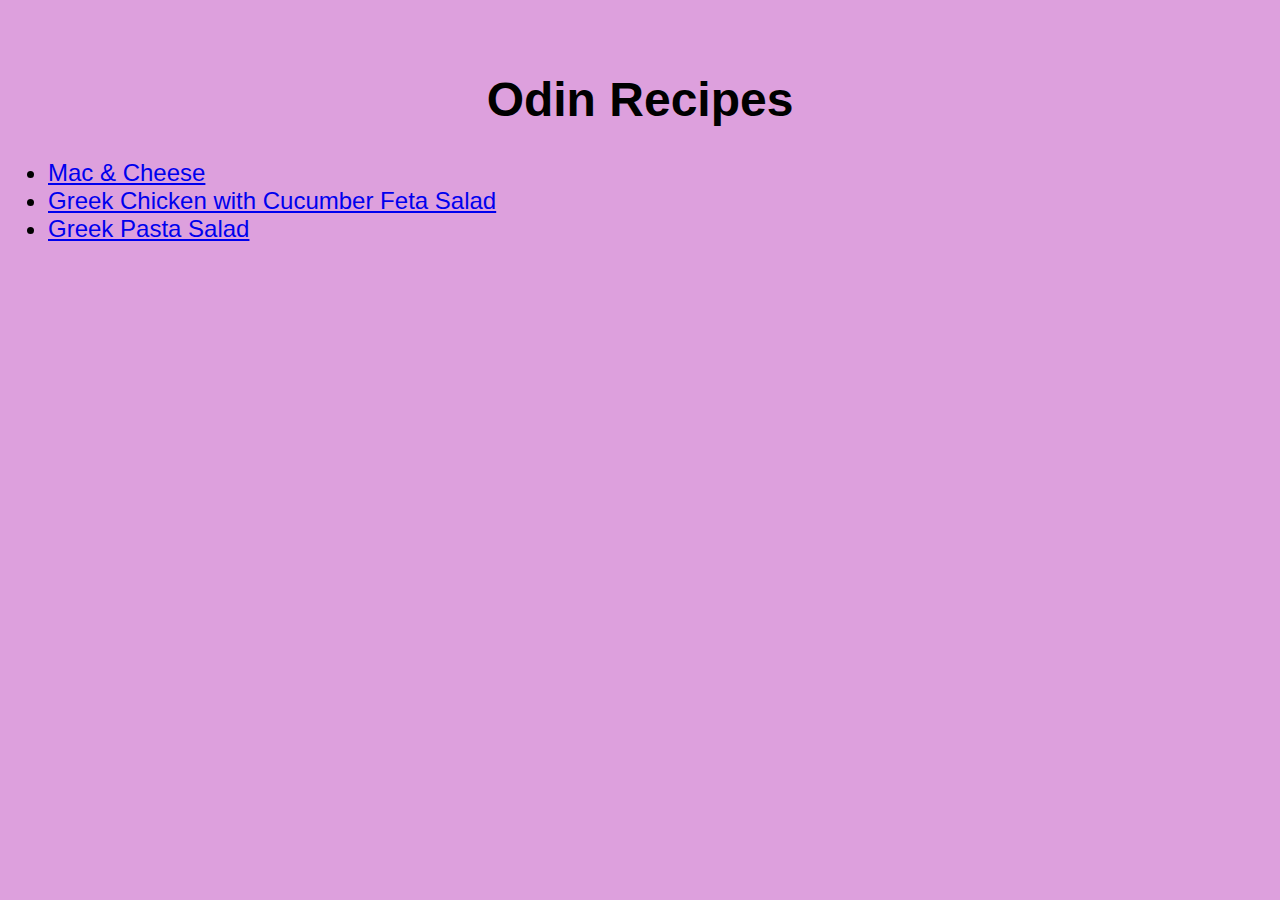
<file: index.html>
<!DOCTYPE html>
<html lang="en">

<head>
    <meta charset="UTF-8">
    <meta name="viewport" content="width=device-width, initial-scale=1.0">
    <link rel="stylesheet" href="styles.css">
    <title>Recipes</title>
</head>

<body>
    <div class="home">
        <h1>Odin Recipes</h1>
        <ul>
            <li>
                <a href="recipes/mac-and-cheese.html">Mac & Cheese</a>
            </li>
            <li>
                <a href="recipes/greek-chicken-with-cucumber-feta-salad.html">Greek Chicken with Cucumber Feta Salad</a>
            </li>
            <li>
                <a href="recipes/greek-pasta-salad.html">Greek Pasta Salad</a>
            </li>
        </ul>
    </div>
</body>

</html>
</file>
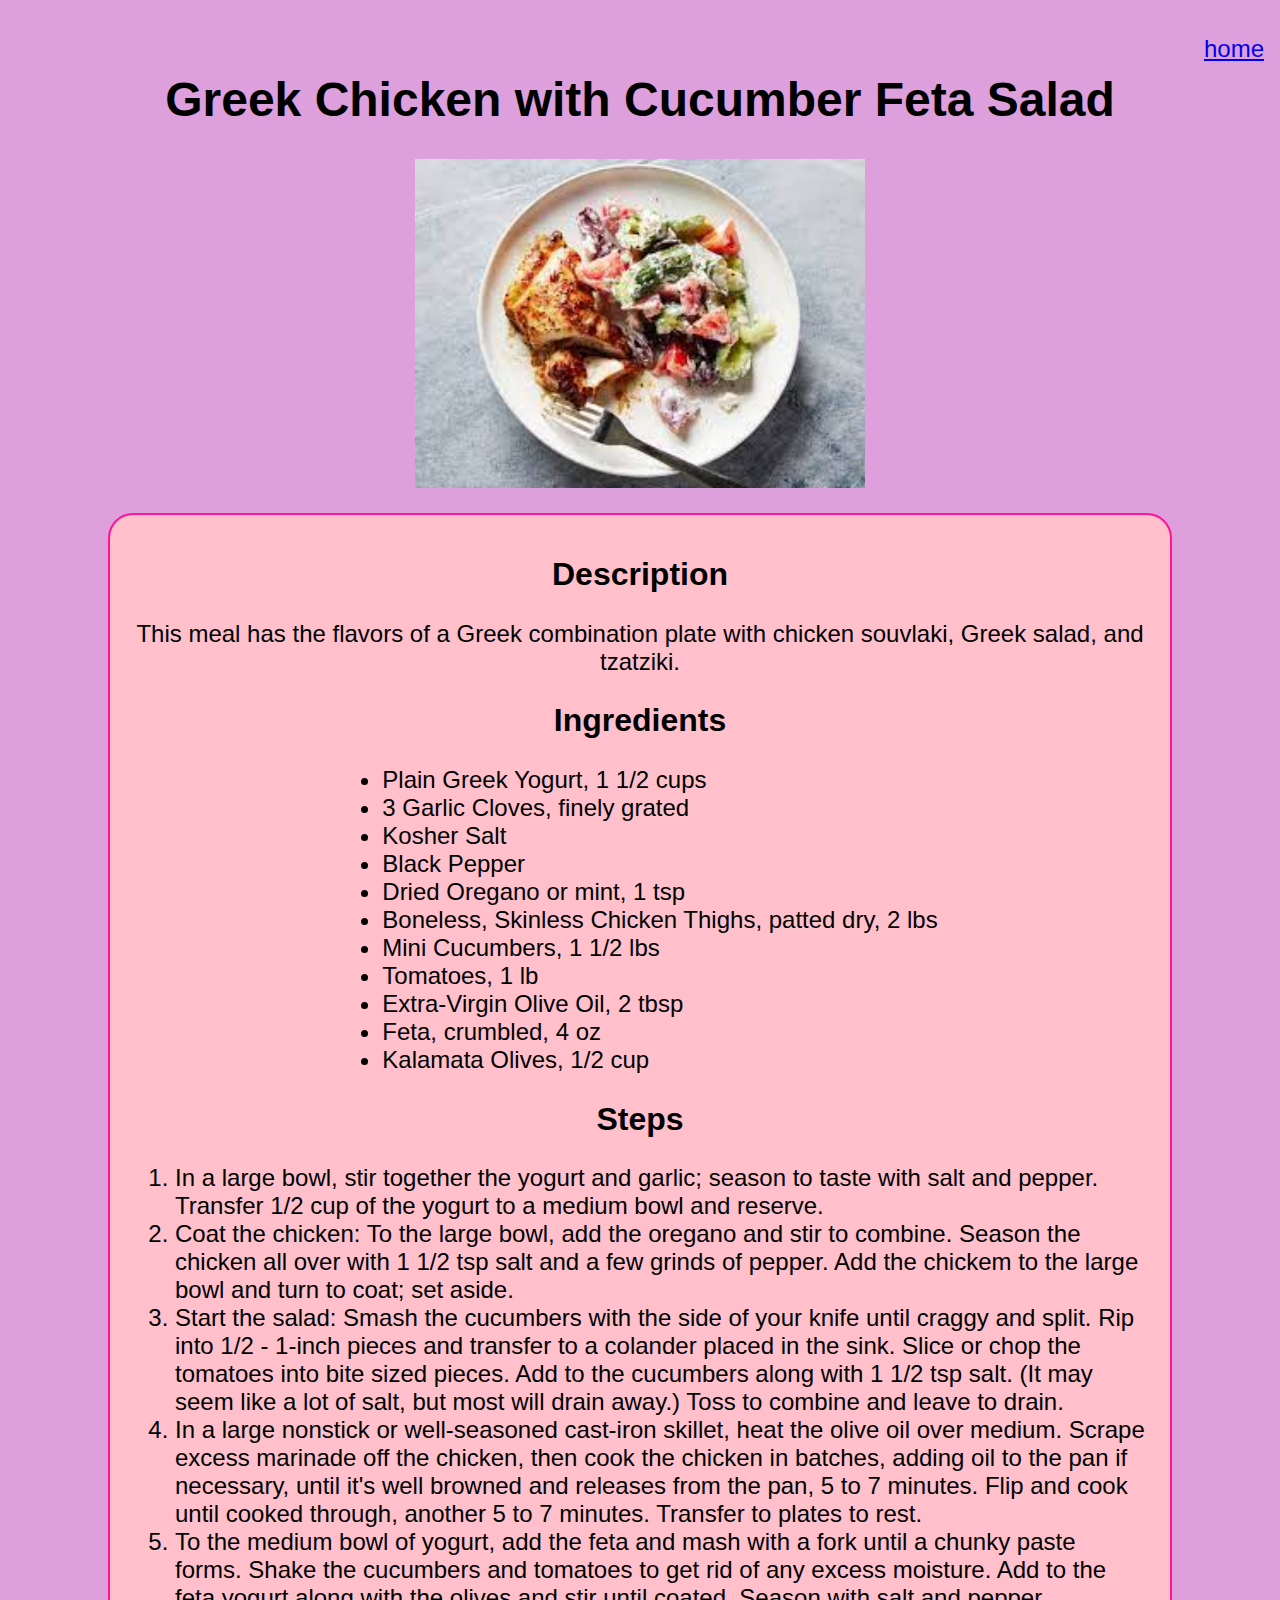
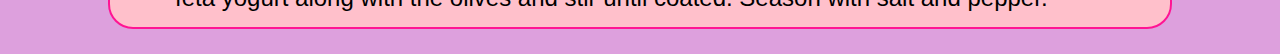
<file: recipes/greek-chicken-with-cucumber-feta-salad.html>
<!DOCTYPE html>
<html lang="en">

<head>
    <meta charset="UTF-8">
    <meta name="viewport" content="width=device-width, initial-scale=1.0">
    <link rel="stylesheet" href="../styles.css">
    <title>Greek Chicken with Cucumber Feta Salad</title>
</head>

<body>
    <div class="return-home">
        <a href="../index.html">home</a>
    </div>
    <h1>Greek Chicken with Cucumber Feta Salad</h1>
    <img src="../images/greek-chicken-with-cucumber-feta-salad.jpeg" alt="Greek Chicken with Cucumber Feta Salad"
        height="auto" width="450">
    <div class="recipe">
        <h2>Description</h2>
        <p>
            This meal has the flavors of a Greek combination plate with chicken souvlaki, Greek salad, and tzatziki.
        </p>
        <h2>Ingredients</h2>
        <ul class="ingredients">
            <li>Plain Greek Yogurt, 1 1/2 cups</li>
            <li>3 Garlic Cloves, finely grated</li>
            <li>Kosher Salt</li>
            <li>Black Pepper</li>
            <li>Dried Oregano or mint, 1 tsp</li>
            <li>Boneless, Skinless Chicken Thighs, patted dry, 2 lbs</li>
            <li>Mini Cucumbers, 1 1/2 lbs</li>
            <li>Tomatoes, 1 lb</li>
            <li>Extra-Virgin Olive Oil, 2 tbsp</li>
            <li>Feta, crumbled, 4 oz</li>
            <li>Kalamata Olives, 1/2 cup</li>
        </ul>

        <h2>Steps</h2>
        <ol class="steps">
            <li>In a large bowl, stir together the yogurt and garlic;
                season to taste with salt and pepper. Transfer 1/2 cup
                of the yogurt to a medium bowl and reserve.
            </li>
            <li>Coat the chicken: To the large bowl, add the oregano and
                stir to combine. Season the chicken all over with 1 1/2 tsp
                salt and a few grinds of pepper. Add the chickem to the large
                bowl and turn to coat; set aside.
            </li>
            <li>Start the salad: Smash the cucumbers with the side of your
                knife until craggy and split. Rip into 1/2 - 1-inch pieces
                and transfer to a colander placed in the sink. Slice or chop
                the tomatoes into bite sized pieces. Add to the cucumbers along
                with 1 1/2 tsp salt. (It may seem like a lot of salt, but most will
                drain away.) Toss to combine and leave to drain.
            </li>
            <li>In a large nonstick or well-seasoned cast-iron skillet, heat
                the olive oil over medium. Scrape excess marinade off the chicken,
                then cook the chicken in batches, adding oil to the pan if necessary,
                until it's well browned and releases from the pan, 5 to 7 minutes. Flip
                and cook until cooked through, another 5 to 7 minutes. Transfer to plates
                to rest.
            </li>
            <li>To the medium bowl of yogurt, add the feta and mash with a fork until a chunky
                paste forms. Shake the cucumbers and tomatoes to get rid of any excess moisture.
                Add to the feta yogurt along with the olives and stir until coated.
                Season with salt and pepper.
            </li>
        </ol>
    </div>
</body>

</html>
</file>
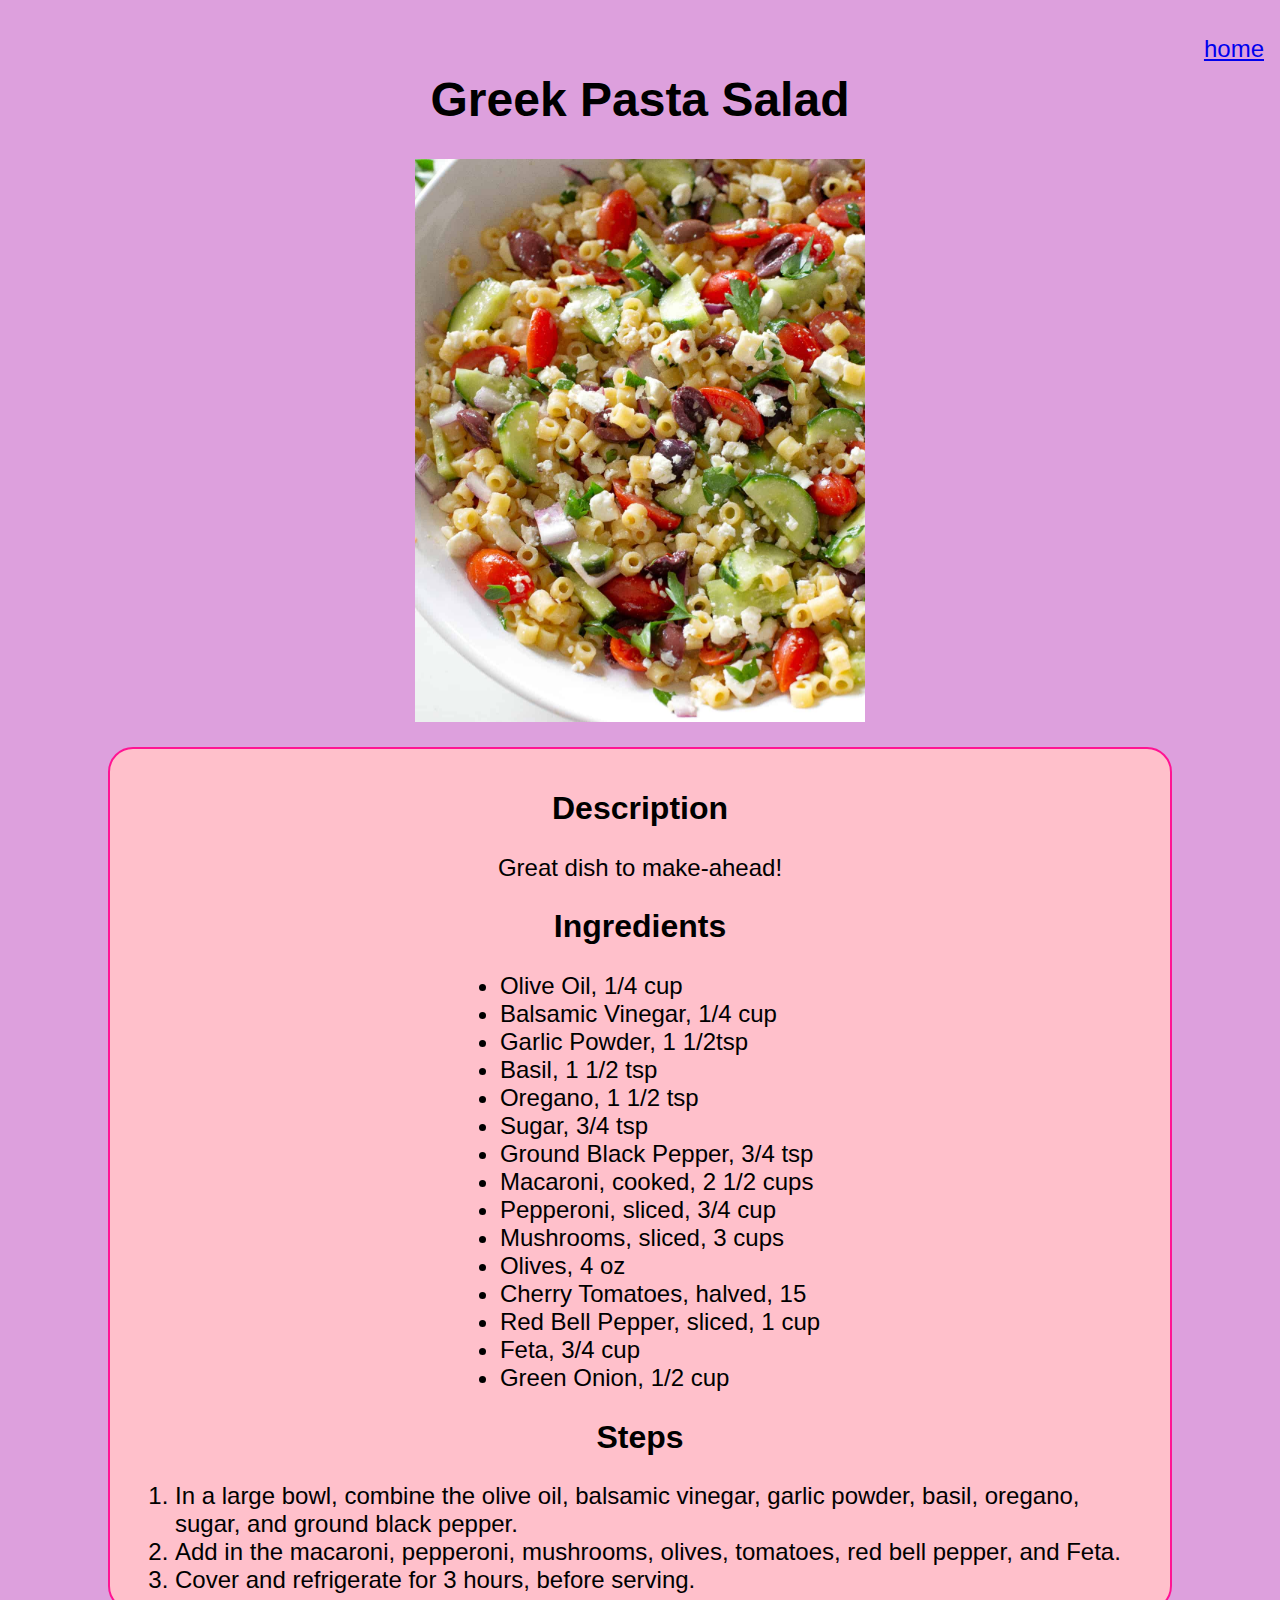
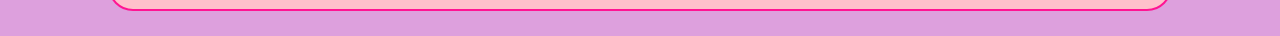
<file: recipes/greek-pasta-salad.html>
<!DOCTYPE html>
<html lang="en">

<head>
    <meta charset="UTF-8">
    <meta name="viewport" content="width=device-width, initial-scale=1.0">
    <link rel="stylesheet" href="../styles.css">
    <title>Greek Pasta Salad</title>
</head>

<body>
    <div class="return-home">
        <a href="../index.html">home</a>
    </div>
    <h1>Greek Pasta Salad</h1>
    <img src="../images/greek-pasta-salad.jpg" alt="Greek Pasta Salad" height="auto" width="450">
    <div class="recipe">
        <h2>Description</h2>
        <p>
            Great dish to make-ahead!
        </p>
        <h2>Ingredients</h2>
        <ul class="ingredients">
            <li>Olive Oil, 1/4 cup</li>
            <li>Balsamic Vinegar, 1/4 cup</li>
            <li>Garlic Powder, 1 1/2tsp</li>
            <li>Basil, 1 1/2 tsp</li>
            <li>Oregano, 1 1/2 tsp</li>
            <li>Sugar, 3/4 tsp</li>
            <li>Ground Black Pepper, 3/4 tsp</li>
            <li>Macaroni, cooked, 2 1/2 cups</li>
            <li>Pepperoni, sliced, 3/4 cup</li>
            <li>Mushrooms, sliced, 3 cups</li>
            <li>Olives, 4 oz</li>
            <li>Cherry Tomatoes, halved, 15</li>
            <li>Red Bell Pepper, sliced, 1 cup</li>
            <li>Feta, 3/4 cup</li>
            <li>Green Onion, 1/2 cup</li>
        </ul>
        <h2>Steps</h2>
        <ol class="steps">
            <li>
                In a large bowl, combine the olive oil, balsamic vinegar,
                garlic powder, basil, oregano, sugar, and ground black pepper.
            </li>
            <li>
                Add in the macaroni, pepperoni, mushrooms, olives, tomatoes,
                red bell pepper, and Feta.
            </li>
            <li>
                Cover and refrigerate for 3 hours, before serving.
            </li>
        </ol>
    </div>
</body>

</html>
</file>
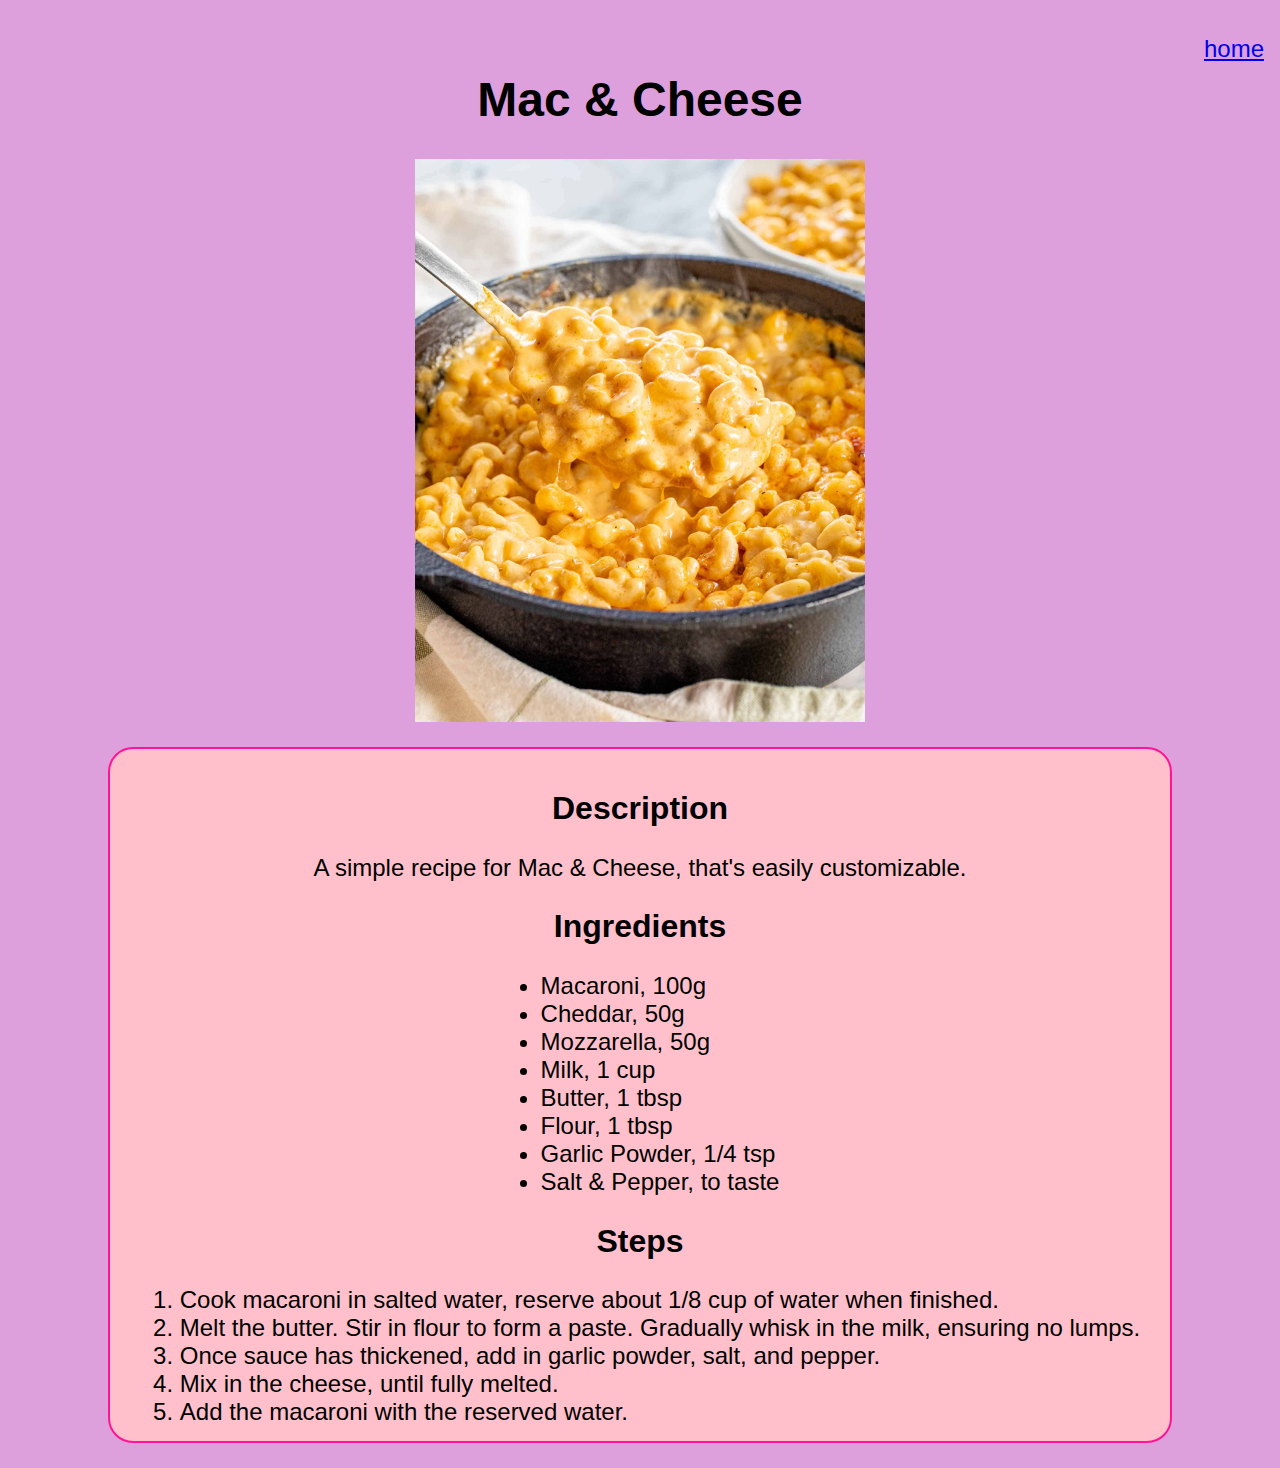
<file: recipes/mac-and-cheese.html>
<!DOCTYPE html>
<html lang="en">

<head>
    <meta charset="UTF-8">
    <meta name="viewport" content="width=device-width, initial-scale=1.0">
    <link rel="stylesheet" href="../styles.css">
    <title>Mac & Cheese</title>
</head>

<body>
    <div class="return-home">
        <a href="../index.html">home</a>
    </div>
    <h1>Mac & Cheese</h1>
    <img src="../images/mac-and-cheese.jpg" alt="mac and cheese" height="auto" width="450">
    <div class="recipe">
        <h2>Description</h2>
        <p>
            A simple recipe for Mac & Cheese, that's easily customizable.
        </p>
        <h2>Ingredients</h2>
        <ul class="ingredients">
            <li>Macaroni, 100g</li>
            <li>Cheddar, 50g</li>
            <li>Mozzarella, 50g</li>
            <li>Milk, 1 cup</li>
            <li>Butter, 1 tbsp</li>
            <li>Flour, 1 tbsp</li>
            <li>Garlic Powder, 1/4 tsp</li>
            <li>Salt & Pepper, to taste</li>
        </ul>
        <h2>Steps</h2>
        <ol class="steps">
            <li>Cook macaroni in salted water, reserve about 1/8 cup
                of water when finished.
            </li>
            <li>Melt the butter. Stir in flour to form a paste.
                Gradually whisk in the milk, ensuring no lumps.
            </li>
            <li>Once sauce has thickened, add in garlic powder, salt,
                and pepper.
            </li>
            <li>Mix in the cheese, until fully melted.</li>
            <li>Add the macaroni with the reserved water.</li>
        </ol>
    </div>
</body>

</html>
</file>
<file: styles.css>
*, .home li {
    font-family: 'Lucida Sans', 'Lucida Sans Regular', 
    'Lucida Grande', 'Lucida Sans Unicode', Geneva, 
    Verdana, sans-serif;
    background-color: plum;
    font-size: 24px;
}

.return-home {
    text-align: right;
    float: right;
    margin-right: 5px;
    padding: 3px;
}

h1, h2, p {
    text-align: center;
}

h1 {
    font-size: 48px;
    padding-top: 40px;
}

h2 {
    font-size: 32px;
}

h2, li, .ingredients, .steps, .recipe, p {
    background-color: pink;
}

.ingredients, .steps {
    display: table;
    margin: 0 auto;
}

img {
    display: block;
    margin-left: auto;
    margin-right: auto;
}

.recipe {
    border-style: solid;
    border-color: deeppink;
    border-width: 2px;
    border-radius: 25px;
    padding: 15px 25px;
    margin: 25px 100px;
}
</file>
